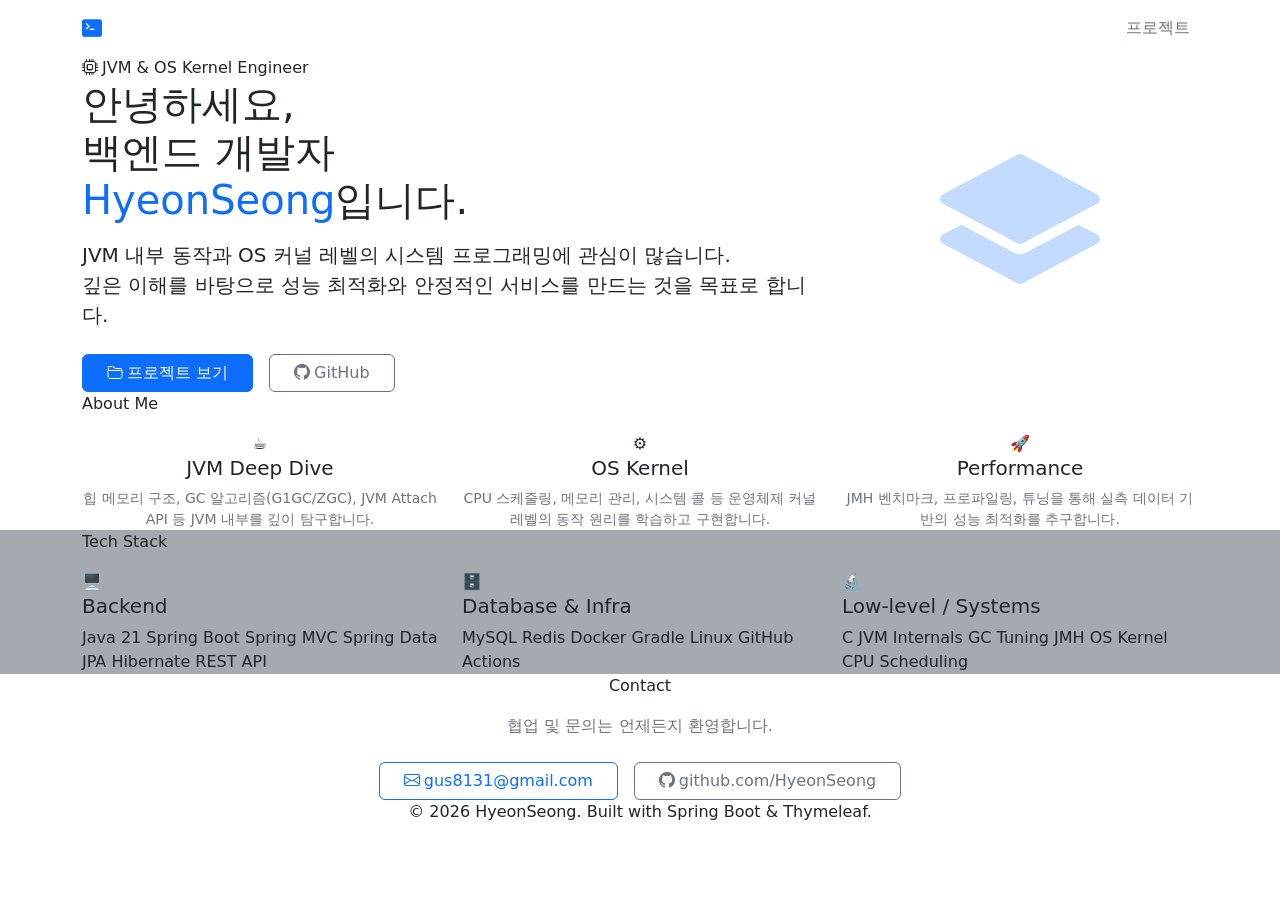
<file: src/main/resources/templates/index.html>
<!DOCTYPE html>
<html lang="ko" xmlns:th="http://www.thymeleaf.org">
<head>
    <meta charset="UTF-8">
    <meta name="viewport" content="width=device-width, initial-scale=1.0">
    <title>HyeonSeong | Backend Engineer</title>
    <link href="https://cdn.jsdelivr.net/npm/bootstrap@5.3.3/dist/css/bootstrap.min.css" rel="stylesheet">
    <link href="https://cdn.jsdelivr.net/npm/bootstrap-icons@1.11.3/font/bootstrap-icons.min.css" rel="stylesheet">
    <link th:href="@{/css/style.css}" rel="stylesheet">
</head>
<body>

<!-- Navbar -->
<nav class="navbar navbar-expand-lg sticky-top">
    <div class="container">
        <a class="navbar-brand text-white" href="/">
            <i class="bi bi-terminal-fill text-primary me-1"></i>HyeonSeong
        </a>
        <button class="navbar-toggler border-secondary" type="button" data-bs-toggle="collapse" data-bs-target="#nav">
            <span class="navbar-toggler-icon"></span>
        </button>
        <div class="collapse navbar-collapse" id="nav">
            <ul class="navbar-nav ms-auto gap-2">
                <li class="nav-item"><a class="nav-link text-white fw-semibold" href="/">홈</a></li>
                <li class="nav-item"><a class="nav-link text-secondary" href="/projects">프로젝트</a></li>
            </ul>
        </div>
    </div>
</nav>

<!-- Hero -->
<section class="hero">
    <div class="container">
        <div class="row align-items-center">
            <div class="col-lg-8">
                <span class="hero-badge"><i class="bi bi-cpu me-1"></i>JVM &amp; OS Kernel Engineer</span>
                <h1 class="mb-3">안녕하세요,<br>백엔드 개발자<br><span class="text-primary">HyeonSeong</span>입니다.</h1>
                <p class="lead mb-4">
                    JVM 내부 동작과 OS 커널 레벨의 시스템 프로그래밍에 관심이 많습니다.<br>
                    깊은 이해를 바탕으로 성능 최적화와 안정적인 서비스를 만드는 것을 목표로 합니다.
                </p>
                <div class="d-flex gap-3 flex-wrap">
                    <a href="/projects" class="btn btn-primary px-4">
                        <i class="bi bi-folder2-open me-1"></i>프로젝트 보기
                    </a>
                    <a href="https://github.com/HyeonSeong" target="_blank" class="btn btn-outline-secondary px-4">
                        <i class="bi bi-github me-1"></i>GitHub
                    </a>
                </div>
            </div>
            <div class="col-lg-4 d-none d-lg-block text-center mt-4 mt-lg-0">
                <i class="bi bi-layers-fill" style="font-size: 10rem; color: rgba(13,110,253,0.25);"></i>
            </div>
        </div>
    </div>
</section>

<!-- About -->
<section class="section">
    <div class="container">
        <p class="section-title">About Me</p>
        <div class="section-divider"></div>
        <div class="row g-4">
            <div class="col-md-4">
                <div class="skill-card text-center">
                    <div class="skill-icon">☕</div>
                    <h5>JVM Deep Dive</h5>
                    <p class="text-secondary small mb-0">힙 메모리 구조, GC 알고리즘(G1GC/ZGC), JVM Attach API 등 JVM 내부를 깊이 탐구합니다.</p>
                </div>
            </div>
            <div class="col-md-4">
                <div class="skill-card text-center">
                    <div class="skill-icon">⚙️</div>
                    <h5>OS Kernel</h5>
                    <p class="text-secondary small mb-0">CPU 스케줄링, 메모리 관리, 시스템 콜 등 운영체제 커널 레벨의 동작 원리를 학습하고 구현합니다.</p>
                </div>
            </div>
            <div class="col-md-4">
                <div class="skill-card text-center">
                    <div class="skill-icon">🚀</div>
                    <h5>Performance</h5>
                    <p class="text-secondary small mb-0">JMH 벤치마크, 프로파일링, 튜닝을 통해 실측 데이터 기반의 성능 최적화를 추구합니다.</p>
                </div>
            </div>
        </div>
    </div>
</section>

<!-- Skills -->
<section class="section" style="background: rgba(30,41,59,0.4); border-top:1px solid var(--border); border-bottom:1px solid var(--border);">
    <div class="container">
        <p class="section-title">Tech Stack</p>
        <div class="section-divider"></div>
        <div class="row g-4">
            <!-- Backend -->
            <div class="col-md-4">
                <div class="skill-card">
                    <div class="skill-icon">🖥️</div>
                    <h5>Backend</h5>
                    <div>
                        <span class="skill-tag">Java 21</span>
                        <span class="skill-tag">Spring Boot</span>
                        <span class="skill-tag">Spring MVC</span>
                        <span class="skill-tag">Spring Data JPA</span>
                        <span class="skill-tag">Hibernate</span>
                        <span class="skill-tag">REST API</span>
                    </div>
                </div>
            </div>
            <!-- Database -->
            <div class="col-md-4">
                <div class="skill-card">
                    <div class="skill-icon">🗄️</div>
                    <h5>Database &amp; Infra</h5>
                    <div>
                        <span class="skill-tag">MySQL</span>
                        <span class="skill-tag">Redis</span>
                        <span class="skill-tag">Docker</span>
                        <span class="skill-tag">Gradle</span>
                        <span class="skill-tag">Linux</span>
                        <span class="skill-tag">GitHub Actions</span>
                    </div>
                </div>
            </div>
            <!-- Low-level -->
            <div class="col-md-4">
                <div class="skill-card">
                    <div class="skill-icon">🔬</div>
                    <h5>Low-level / Systems</h5>
                    <div>
                        <span class="skill-tag">C</span>
                        <span class="skill-tag">JVM Internals</span>
                        <span class="skill-tag">GC Tuning</span>
                        <span class="skill-tag">JMH</span>
                        <span class="skill-tag">OS Kernel</span>
                        <span class="skill-tag">CPU Scheduling</span>
                    </div>
                </div>
            </div>
        </div>
    </div>
</section>

<!-- Contact -->
<section class="section">
    <div class="container text-center">
        <p class="section-title">Contact</p>
        <div class="section-divider mx-auto"></div>
        <p class="text-secondary mb-4">협업 및 문의는 언제든지 환영합니다.</p>
        <div class="d-flex justify-content-center gap-3 flex-wrap">
            <a href="mailto:gus8131@gmail.com" class="btn btn-outline-primary px-4">
                <i class="bi bi-envelope me-1"></i>gus8131@gmail.com
            </a>
            <a href="https://github.com/HyeonSeong" target="_blank" class="btn btn-outline-secondary px-4">
                <i class="bi bi-github me-1"></i>github.com/HyeonSeong
            </a>
        </div>
    </div>
</section>

<footer>
    <div class="container text-center">
        <p class="mb-0">&copy; 2026 HyeonSeong. Built with Spring Boot &amp; Thymeleaf.</p>
    </div>
</footer>

<script src="https://cdn.jsdelivr.net/npm/bootstrap@5.3.3/dist/js/bootstrap.bundle.min.js"></script>
</body>
</html>
</file>
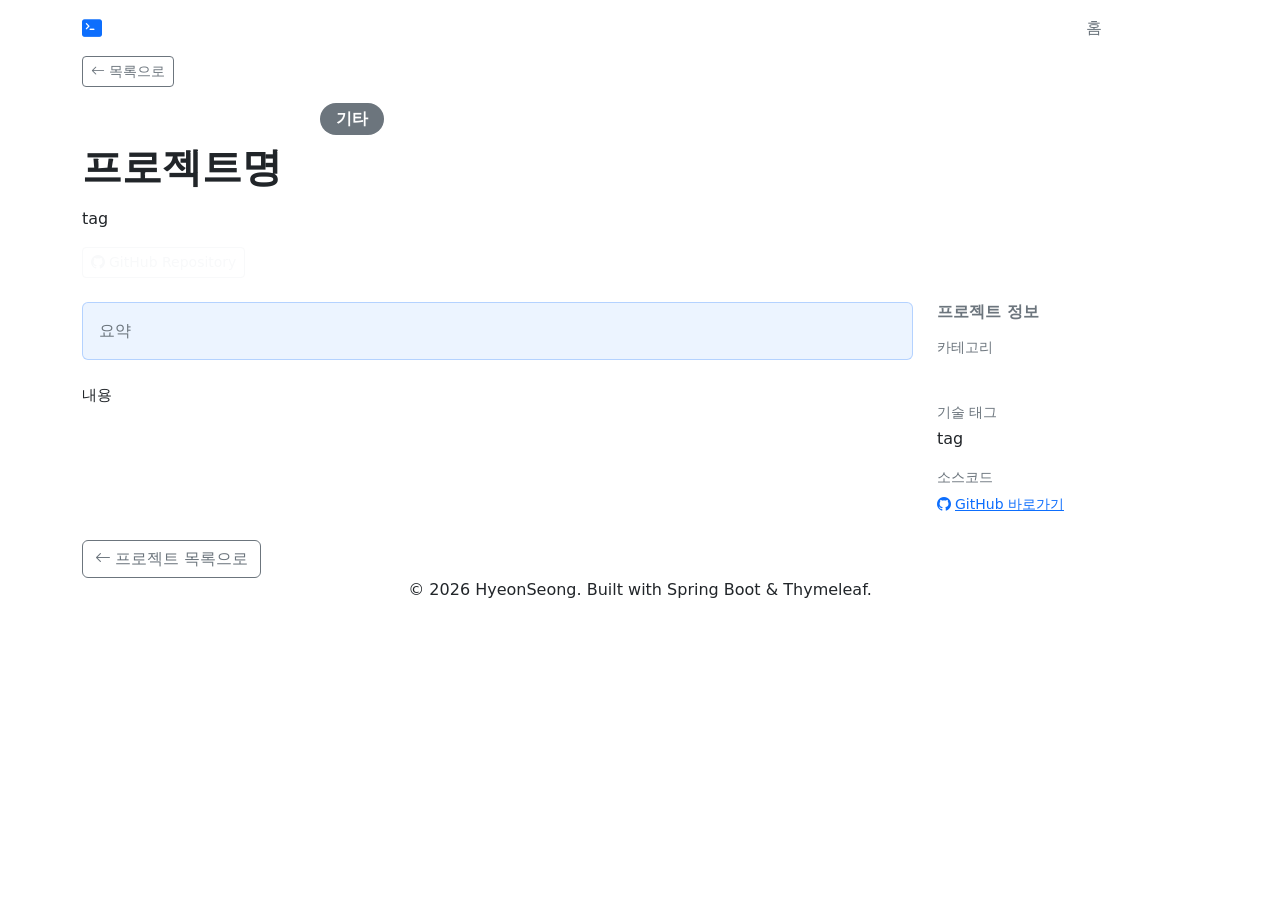
<file: src/main/resources/templates/project-detail.html>
<!DOCTYPE html>
<html lang="ko" xmlns:th="http://www.thymeleaf.org">
<head>
    <meta charset="UTF-8">
    <meta name="viewport" content="width=device-width, initial-scale=1.0">
    <title th:text="${project.title} + ' | HyeonSeong'">프로젝트 상세</title>
    <link href="https://cdn.jsdelivr.net/npm/bootstrap@5.3.3/dist/css/bootstrap.min.css" rel="stylesheet">
    <link href="https://cdn.jsdelivr.net/npm/bootstrap-icons@1.11.3/font/bootstrap-icons.min.css" rel="stylesheet">
    <link th:href="@{/css/style.css}" rel="stylesheet">
</head>
<body>

<!-- Navbar -->
<nav class="navbar navbar-expand-lg sticky-top">
    <div class="container">
        <a class="navbar-brand text-white" href="/">
            <i class="bi bi-terminal-fill text-primary me-1"></i>HyeonSeong
        </a>
        <button class="navbar-toggler border-secondary" type="button" data-bs-toggle="collapse" data-bs-target="#nav">
            <span class="navbar-toggler-icon"></span>
        </button>
        <div class="collapse navbar-collapse" id="nav">
            <ul class="navbar-nav ms-auto gap-2">
                <li class="nav-item"><a class="nav-link text-secondary" href="/">홈</a></li>
                <li class="nav-item"><a class="nav-link text-white fw-semibold" href="/projects">프로젝트</a></li>
            </ul>
        </div>
    </div>
</nav>

<!-- Header -->
<div class="detail-header">
    <div class="container">
        <a href="/projects" class="btn btn-sm btn-outline-secondary mb-3">
            <i class="bi bi-arrow-left me-1"></i>목록으로
        </a>

        <!-- Category Badge -->
        <div class="mb-2">
            <span th:if="${project.category == 'JVM'}"
                  class="badge badge-jvm rounded-pill px-3 py-2 fs-6">
                ☕ JVM
            </span>
            <span th:if="${project.category == 'OS Kernel'}"
                  class="badge badge-os rounded-pill px-3 py-2 fs-6">
                ⚙️ OS Kernel
            </span>
            <span th:unless="${project.category == 'JVM' or project.category == 'OS Kernel'}"
                  class="badge bg-secondary rounded-pill px-3 py-2 fs-6"
                  th:text="${project.category}">기타</span>
        </div>

        <h1 class="fw-bold mb-3" th:text="${project.title}">프로젝트명</h1>

        <!-- Tags -->
        <div class="mb-3">
            <span class="tag-pill"
                  th:each="tag : ${#strings.arraySplit(project.tags, ',')}"
                  th:text="${#strings.trim(tag)}">tag</span>
        </div>

        <!-- GitHub Link -->
        <a th:if="${project.github != null and !project.github.isEmpty()}"
           th:href="${project.github}"
           target="_blank"
           class="btn btn-sm btn-outline-light">
            <i class="bi bi-github me-1"></i>GitHub Repository
        </a>
    </div>
</div>

<!-- Content -->
<section class="section pt-4">
    <div class="container">
        <div class="row">
            <div class="col-lg-9">

                <!-- Summary Box -->
                <div class="p-3 mb-4 rounded"
                     style="background:rgba(13,110,253,0.08); border:1px solid rgba(13,110,253,0.25);">
                    <p class="mb-0 text-secondary" th:text="${project.summary}">요약</p>
                </div>

                <!-- Full Content -->
                <div class="detail-content">
                    <pre style="white-space:pre-wrap; font-family:inherit; font-size:0.95rem; margin:0;"
                         th:text="${project.content}">내용</pre>
                </div>

            </div>

            <!-- Sidebar -->
            <div class="col-lg-3 mt-4 mt-lg-0">
                <div class="skill-card">
                    <h6 class="fw-bold mb-3 text-secondary">프로젝트 정보</h6>
                    <div class="mb-3">
                        <small class="text-secondary d-block mb-1">카테고리</small>
                        <span class="text-white fw-semibold" th:text="${project.category}">-</span>
                    </div>
                    <div class="mb-3">
                        <small class="text-secondary d-block mb-1">기술 태그</small>
                        <div>
                            <span class="tag-pill"
                                  th:each="tag : ${#strings.arraySplit(project.tags, ',')}"
                                  th:text="${#strings.trim(tag)}">tag</span>
                        </div>
                    </div>
                    <div th:if="${project.github != null and !project.github.isEmpty()}">
                        <small class="text-secondary d-block mb-1">소스코드</small>
                        <a th:href="${project.github}" target="_blank" class="text-primary small">
                            <i class="bi bi-github me-1"></i>GitHub 바로가기
                        </a>
                    </div>
                </div>
            </div>
        </div>

        <div class="mt-4">
            <a href="/projects" class="btn btn-outline-secondary">
                <i class="bi bi-arrow-left me-1"></i>프로젝트 목록으로
            </a>
        </div>
    </div>
</section>

<footer>
    <div class="container text-center">
        <p class="mb-0">&copy; 2026 HyeonSeong. Built with Spring Boot &amp; Thymeleaf.</p>
    </div>
</footer>

<script src="https://cdn.jsdelivr.net/npm/bootstrap@5.3.3/dist/js/bootstrap.bundle.min.js"></script>
</body>
</html>
</file>
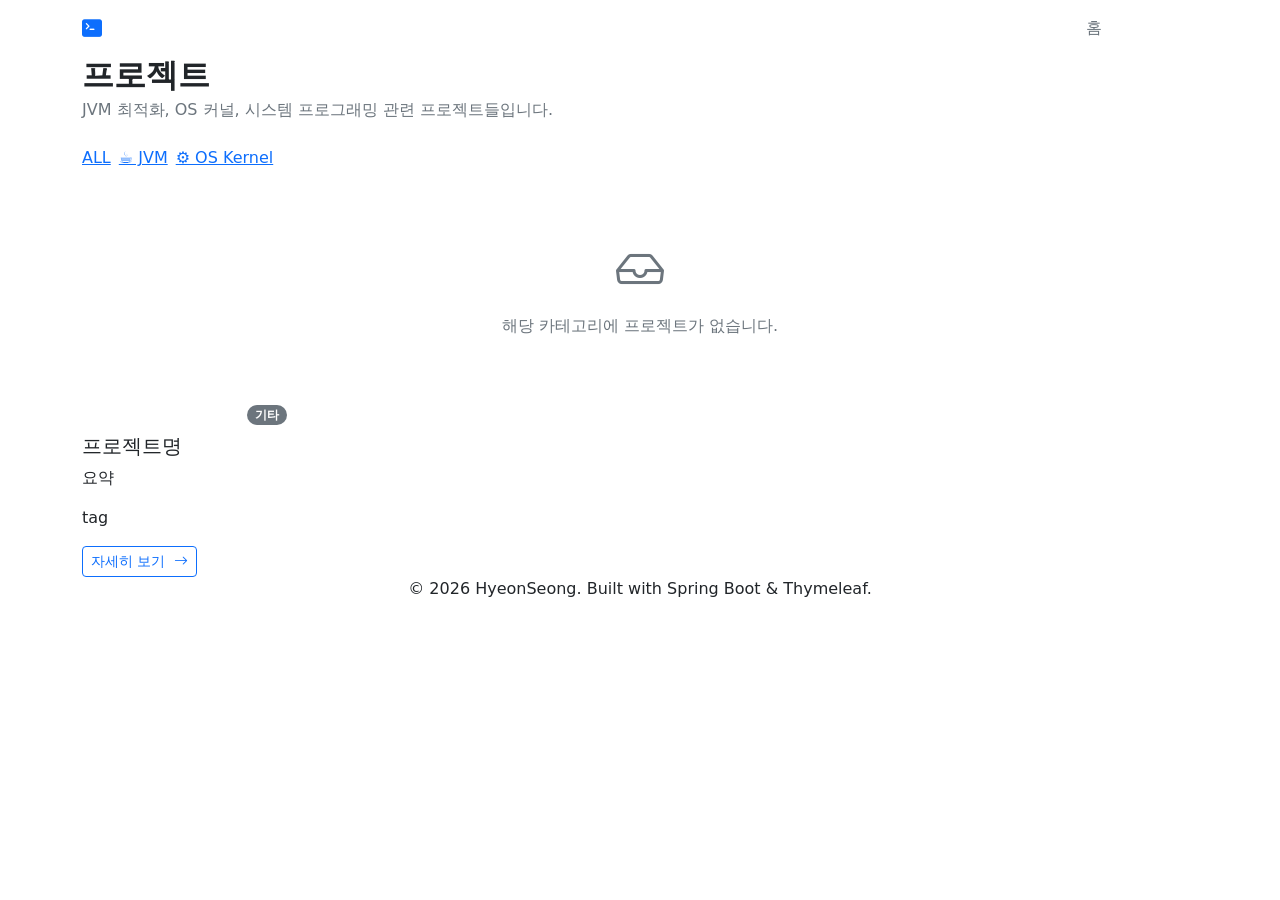
<file: src/main/resources/templates/projects.html>
<!DOCTYPE html>
<html lang="ko" xmlns:th="http://www.thymeleaf.org">
<head>
    <meta charset="UTF-8">
    <meta name="viewport" content="width=device-width, initial-scale=1.0">
    <title>프로젝트 | HyeonSeong</title>
    <link href="https://cdn.jsdelivr.net/npm/bootstrap@5.3.3/dist/css/bootstrap.min.css" rel="stylesheet">
    <link href="https://cdn.jsdelivr.net/npm/bootstrap-icons@1.11.3/font/bootstrap-icons.min.css" rel="stylesheet">
    <link th:href="@{/css/style.css}" rel="stylesheet">
</head>
<body>

<!-- Navbar -->
<nav class="navbar navbar-expand-lg sticky-top">
    <div class="container">
        <a class="navbar-brand text-white" href="/">
            <i class="bi bi-terminal-fill text-primary me-1"></i>HyeonSeong
        </a>
        <button class="navbar-toggler border-secondary" type="button" data-bs-toggle="collapse" data-bs-target="#nav">
            <span class="navbar-toggler-icon"></span>
        </button>
        <div class="collapse navbar-collapse" id="nav">
            <ul class="navbar-nav ms-auto gap-2">
                <li class="nav-item"><a class="nav-link text-secondary" href="/">홈</a></li>
                <li class="nav-item"><a class="nav-link text-white fw-semibold" href="/projects">프로젝트</a></li>
            </ul>
        </div>
    </div>
</nav>

<!-- Header -->
<div class="detail-header">
    <div class="container">
        <h2 class="fw-bold mb-1">프로젝트</h2>
        <p class="text-secondary mb-0">JVM 최적화, OS 커널, 시스템 프로그래밍 관련 프로젝트들입니다.</p>
    </div>
</div>

<!-- Filter -->
<div class="container mt-4">
    <div class="d-flex gap-2 flex-wrap">
        <a th:href="@{/projects}"
           th:classappend="${currentCategory == 'ALL'} ? ' active' : ''"
           class="filter-btn">ALL</a>
        <a th:href="@{/projects(category='JVM')}"
           th:classappend="${currentCategory == 'JVM'} ? ' active' : ''"
           class="filter-btn">☕ JVM</a>
        <a th:href="@{/projects(category='OS Kernel')}"
           th:classappend="${currentCategory == 'OS Kernel'} ? ' active' : ''"
           class="filter-btn">⚙️ OS Kernel</a>
    </div>
</div>

<!-- Project Cards -->
<section class="section pt-3">
    <div class="container">

        <!-- 프로젝트 없을 때 -->
        <div th:if="${#lists.isEmpty(projects)}" class="text-center py-5 text-secondary">
            <i class="bi bi-inbox" style="font-size:3rem;"></i>
            <p class="mt-2">해당 카테고리에 프로젝트가 없습니다.</p>
        </div>

        <div class="row g-4" th:unless="${#lists.isEmpty(projects)}">
            <div class="col-md-6 col-lg-4" th:each="project : ${projects}">
                <div class="project-card">
                    <!-- Category Badge -->
                    <div class="mb-2">
                        <span th:if="${project.category == 'JVM'}"
                              class="badge badge-jvm rounded-pill px-2 py-1">
                            ☕ JVM
                        </span>
                        <span th:if="${project.category == 'OS Kernel'}"
                              class="badge badge-os rounded-pill px-2 py-1">
                            ⚙️ OS Kernel
                        </span>
                        <span th:unless="${project.category == 'JVM' or project.category == 'OS Kernel'}"
                              class="badge bg-secondary rounded-pill px-2 py-1"
                              th:text="${project.category}">기타</span>
                    </div>

                    <!-- Title -->
                    <h5 class="card-title mb-2" th:text="${project.title}">프로젝트명</h5>

                    <!-- Summary -->
                    <p class="card-text mb-3" th:text="${project.summary}">요약</p>

                    <!-- Tags -->
                    <div class="mb-3">
                        <span class="tag-pill"
                              th:each="tag : ${#strings.arraySplit(project.tags, ',')}"
                              th:text="${#strings.trim(tag)}">tag</span>
                    </div>

                    <!-- Link -->
                    <a th:href="@{/projects/{id}(id=${project.id})}"
                       class="btn btn-sm btn-outline-primary mt-auto">
                        자세히 보기 <i class="bi bi-arrow-right ms-1"></i>
                    </a>
                </div>
            </div>
        </div>

    </div>
</section>

<footer>
    <div class="container text-center">
        <p class="mb-0">&copy; 2026 HyeonSeong. Built with Spring Boot &amp; Thymeleaf.</p>
    </div>
</footer>

<script src="https://cdn.jsdelivr.net/npm/bootstrap@5.3.3/dist/js/bootstrap.bundle.min.js"></script>
</body>
</html>
</file>
